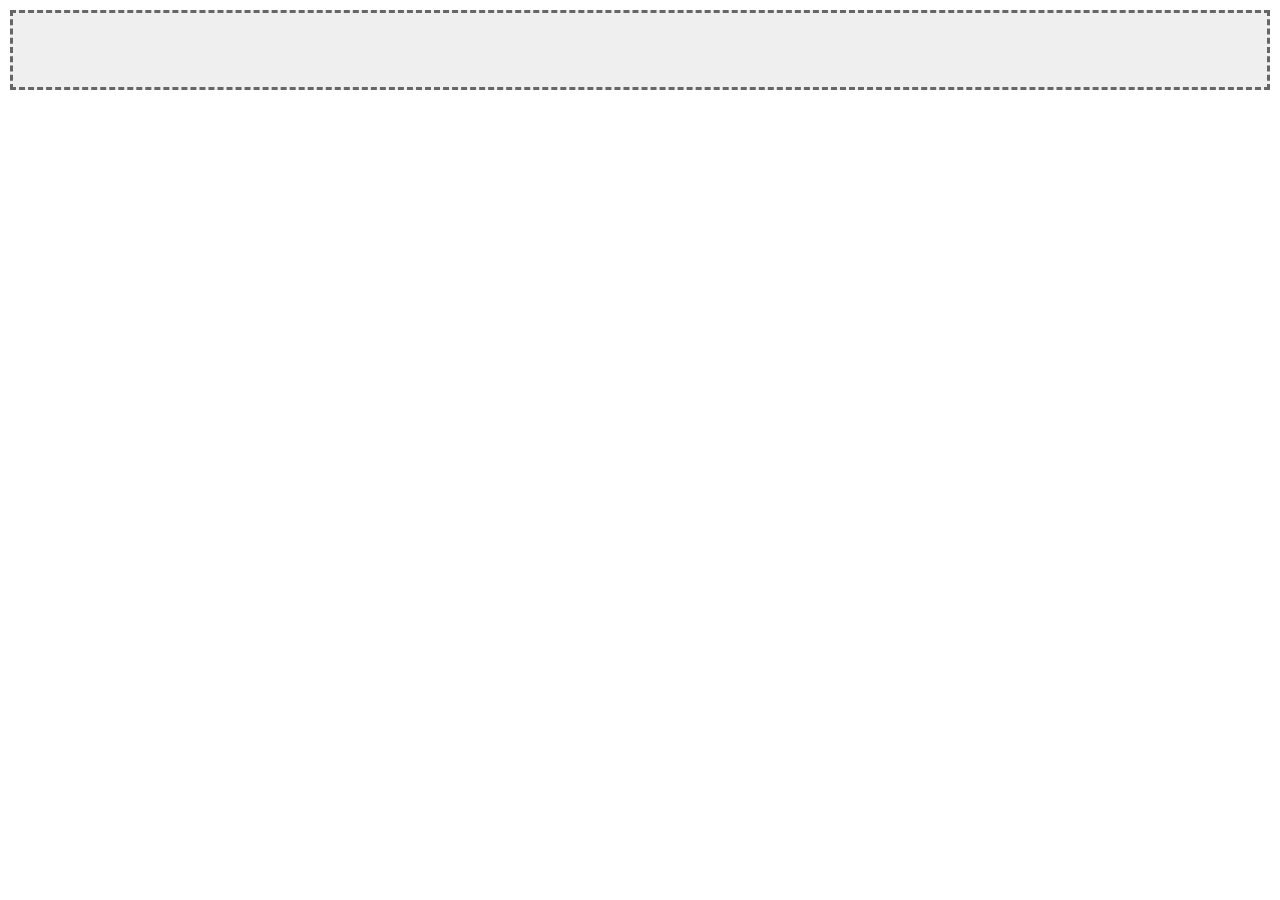
<file: index copy 3.html>
<!DOCTYPE html>
<html lang="en">
    <head>
        <meta charset="UTF-8" />
        <meta name="viewport" content="width=device-width, initial-scale=1.0" />
        <title>Document</title>
        <style>
            * {
                padding: 0;
                margin: 0;
                box-sizing: border-box;
            }

            .app {
                padding: 10px;
            }

            .dropzone {
                height: 80px;
                background: #efefef;
                border: 3px dashed #666;
            }

            .words,
            .dropzone {
                display: flex;
                align-items: flex-start;
                gap: 8px;
                flex-wrap: wrap;
                user-select: none;
            }

            .words span,
            .dropzone span {
                padding: 3px 6px;
                border-radius: 6px;
                background: #ccc;
                cursor: grab;
            }

            .dropzone {
                padding: 8px;
            }

            .words {
                margin-top: 100px;
            }

            .words span:active {
                cursor: grabbing;
            }

            .origin {
                margin-top: 8px;
                font-size: 14px;
                font-style: italic;
            }
        </style>
    </head>
    <body>
        <div class="app">
            <div class="dropzone"></div>
            <div class="origin"></div>
            <div class="words"></div>
        </div>
        <script src="./js/main.js"></script>
    </body>
</html>
</file>
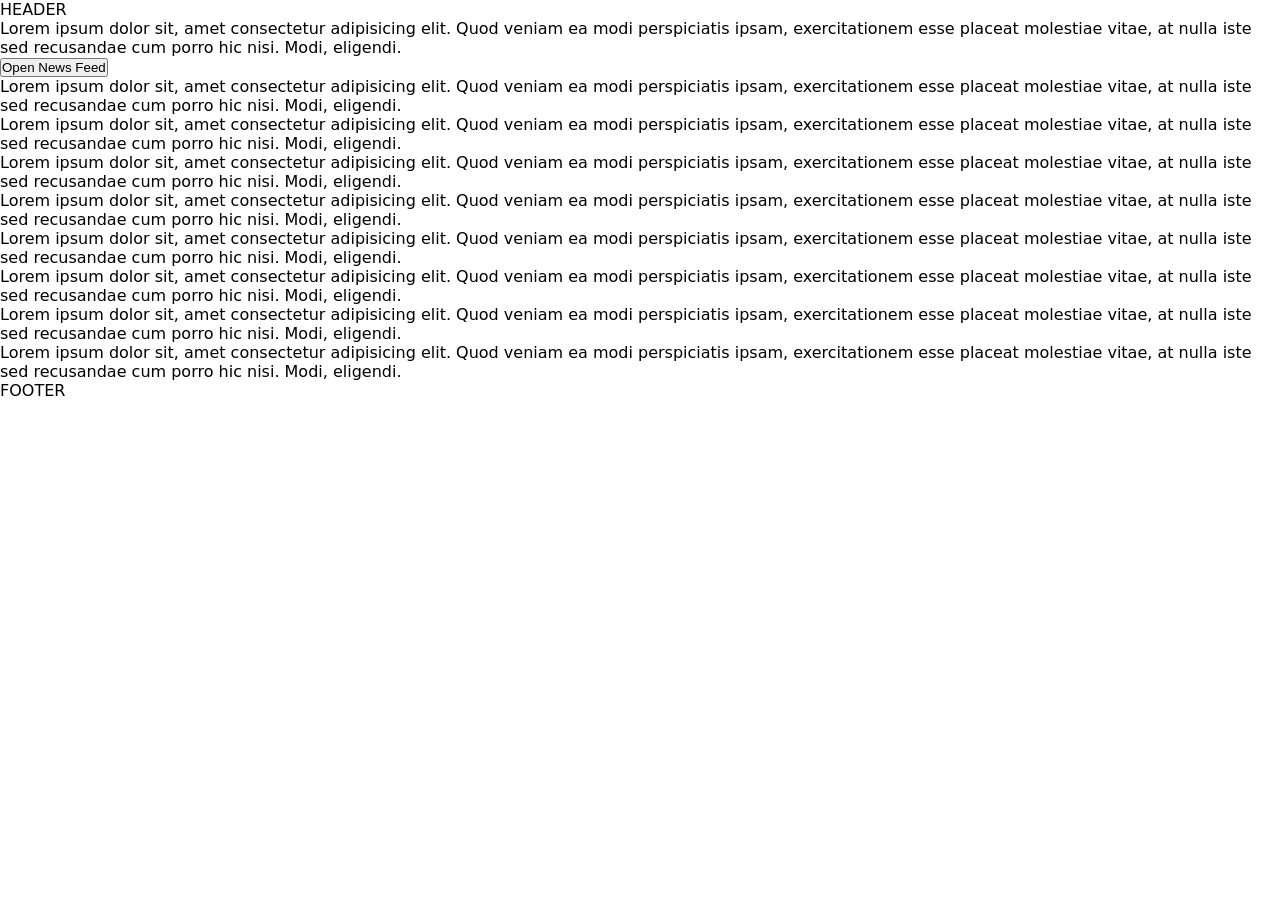
<file: index copy.html>
<!DOCTYPE html>
<html lang="en">
    <head>
        <meta charset="UTF-8" />
        <meta name="viewport" content="width=device-width, initial-scale=1.0" />
        <title>Document</title>
        <style>
            * {
                padding: 0;
                margin: 0;
                box-sizing: border-box;
            }

            body {
                font-family: system-ui, -apple-system, BlinkMacSystemFont,
                    "Segoe UI", Roboto, Oxygen, Ubuntu, Cantarell, "Open Sans",
                    "Helvetica Neue", sans-serif;
            }

            .modal {
                position: fixed;
                inset: 0;
                z-index: 9999;
                display: flex;
                align-items: center;
                justify-content: center;
                background: rgba(0, 0, 0, 0.7);
                opacity: 0;
                visibility: hidden;
                transition: all ease 0.5s;
            }

            .modal.show {
                opacity: 1;
                visibility: visible;
            }

            .modal.show .modal-container {
                scale: 1;
            }

            .modal-container {
                position: relative;
                max-width: calc(100% - 40px);
                width: 400px;
                padding: 10px;
                border-radius: 10px;
                background: #fff;
                scale: 0.8;
                transition: all ease 0.5s;
            }

            .modal-close {
                position: absolute;
                top: 4px;
                right: 4px;
                background: transparent;
                border: 1px solid #ccc;
                width: 24px;
                height: 24px;
                border-radius: 50%;
            }

            .modal-header {
                border-bottom: 1px solid #ccc;
            }

            .modal-content {
                max-height: 70vh;
                padding: 10px 0;
                overflow-y: auto;
            }

            .modal-footer {
                display: flex;
                justify-content: flex-end;
                padding-top: 10px;
                border-top: 1px solid #ccc;
            }

            .modal-btn {
                padding: 3px 10px;
                border-radius: 4px;
                border: none;
                background: #ccc;
            }

            .modal-btn + .modal-btn {
                margin-left: 10px;
            }
        </style>
    </head>
    <body>
        <div class="wrapper">
            <header>HEADER</header>
            <main>
                <p>
                    Lorem ipsum dolor sit, amet consectetur adipisicing elit.
                    Quod veniam ea modi perspiciatis ipsam, exercitationem esse
                    placeat molestiae vitae, at nulla iste sed recusandae cum
                    porro hic nisi. Modi, eligendi.
                </p>
                <p>
                    <button id="open-newsfeed">Open News Feed</button>
                </p>
                <p>
                    Lorem ipsum dolor sit, amet consectetur adipisicing elit.
                    Quod veniam ea modi perspiciatis ipsam, exercitationem esse
                    placeat molestiae vitae, at nulla iste sed recusandae cum
                    porro hic nisi. Modi, eligendi.
                </p>
                <p>
                    Lorem ipsum dolor sit, amet consectetur adipisicing elit.
                    Quod veniam ea modi perspiciatis ipsam, exercitationem esse
                    placeat molestiae vitae, at nulla iste sed recusandae cum
                    porro hic nisi. Modi, eligendi.
                </p>
                <p>
                    Lorem ipsum dolor sit, amet consectetur adipisicing elit.
                    Quod veniam ea modi perspiciatis ipsam, exercitationem esse
                    placeat molestiae vitae, at nulla iste sed recusandae cum
                    porro hic nisi. Modi, eligendi.
                </p>
                <p>
                    Lorem ipsum dolor sit, amet consectetur adipisicing elit.
                    Quod veniam ea modi perspiciatis ipsam, exercitationem esse
                    placeat molestiae vitae, at nulla iste sed recusandae cum
                    porro hic nisi. Modi, eligendi.
                </p>
                <p>
                    Lorem ipsum dolor sit, amet consectetur adipisicing elit.
                    Quod veniam ea modi perspiciatis ipsam, exercitationem esse
                    placeat molestiae vitae, at nulla iste sed recusandae cum
                    porro hic nisi. Modi, eligendi.
                </p>
                <p>
                    Lorem ipsum dolor sit, amet consectetur adipisicing elit.
                    Quod veniam ea modi perspiciatis ipsam, exercitationem esse
                    placeat molestiae vitae, at nulla iste sed recusandae cum
                    porro hic nisi. Modi, eligendi.
                </p>
                <p>
                    Lorem ipsum dolor sit, amet consectetur adipisicing elit.
                    Quod veniam ea modi perspiciatis ipsam, exercitationem esse
                    placeat molestiae vitae, at nulla iste sed recusandae cum
                    porro hic nisi. Modi, eligendi.
                </p>
                <p>
                    Lorem ipsum dolor sit, amet consectetur adipisicing elit.
                    Quod veniam ea modi perspiciatis ipsam, exercitationem esse
                    placeat molestiae vitae, at nulla iste sed recusandae cum
                    porro hic nisi. Modi, eligendi.
                </p>
            </main>
            <footer>FOOTER</footer>
        </div>

        <!-- Fixed -->
        <div id="newsfeed-modal" class="modal js-modal">
            <div class="modal-container">
                <button class="modal-close js-modal-close">&times;</button>
                <div class="modal-header">Header</div>
                <div class="modal-content">
                    <p>
                        Lorem ipsum, dolor sit amet consectetur adipisicing
                        elit. Sapiente rem porro beatae nisi eaque odit nulla?
                        Optio accusantium repellendus, dicta quidem mollitia
                        dolores ad animi corporis culpa repellat, qui maiores!
                    </p>
                    <p>
                        Lorem ipsum, dolor sit amet consectetur adipisicing
                        elit. Sapiente rem porro beatae nisi eaque odit nulla?
                        Optio accusantium repellendus, dicta quidem mollitia
                        dolores ad animi corporis culpa repellat, qui maiores!
                    </p>
                    <p>
                        Lorem ipsum, dolor sit amet consectetur adipisicing
                        elit. Sapiente rem porro beatae nisi eaque odit nulla?
                        Optio accusantium repellendus, dicta quidem mollitia
                        dolores ad animi corporis culpa repellat, qui maiores!
                    </p>
                    <p>
                        Lorem ipsum, dolor sit amet consectetur adipisicing
                        elit. Sapiente rem porro beatae nisi eaque odit nulla?
                        Optio accusantium repellendus, dicta quidem mollitia
                        dolores ad animi corporis culpa repellat, qui maiores!
                    </p>
                    <p>
                        Lorem ipsum, dolor sit amet consectetur adipisicing
                        elit. Sapiente rem porro beatae nisi eaque odit nulla?
                        Optio accusantium repellendus, dicta quidem mollitia
                        dolores ad animi corporis culpa repellat, qui maiores!
                    </p>
                </div>
                <div class="modal-footer">
                    <button class="modal-btn js-modal-close">Cancel</button>
                    <button class="modal-btn">Confirm</button>
                </div>
            </div>
        </div>

        <div id="register-modal" class="modal js-modal">
            <div class="modal-container">
                <button class="modal-close">&times;</button>
                <div class="modal-header">Header</div>
                <div class="modal-content">
                    <p>
                        Lorem ipsum, dolor sit amet consectetur adipisicing
                        elit. Sapiente rem porro beatae nisi eaque odit nulla?
                        Optio accusantium repellendus, dicta quidem mollitia
                        dolores ad animi corporis culpa repellat, qui maiores!
                    </p>
                    <p>
                        Lorem ipsum, dolor sit amet consectetur adipisicing
                        elit. Sapiente rem porro beatae nisi eaque odit nulla?
                        Optio accusantium repellendus, dicta quidem mollitia
                        dolores ad animi corporis culpa repellat, qui maiores!
                    </p>
                    <p>
                        Lorem ipsum, dolor sit amet consectetur adipisicing
                        elit. Sapiente rem porro beatae nisi eaque odit nulla?
                        Optio accusantium repellendus, dicta quidem mollitia
                        dolores ad animi corporis culpa repellat, qui maiores!
                    </p>
                    <p>
                        Lorem ipsum, dolor sit amet consectetur adipisicing
                        elit. Sapiente rem porro beatae nisi eaque odit nulla?
                        Optio accusantium repellendus, dicta quidem mollitia
                        dolores ad animi corporis culpa repellat, qui maiores!
                    </p>
                    <p>
                        Lorem ipsum, dolor sit amet consectetur adipisicing
                        elit. Sapiente rem porro beatae nisi eaque odit nulla?
                        Optio accusantium repellendus, dicta quidem mollitia
                        dolores ad animi corporis culpa repellat, qui maiores!
                    </p>
                </div>
                <div class="modal-footer">
                    <button class="modal-btn">Cancel</button>
                    <button class="modal-btn">Confirm</button>
                </div>
            </div>
        </div>

        <script src="./js/main.js"></script>
    </body>
</html>
</file>
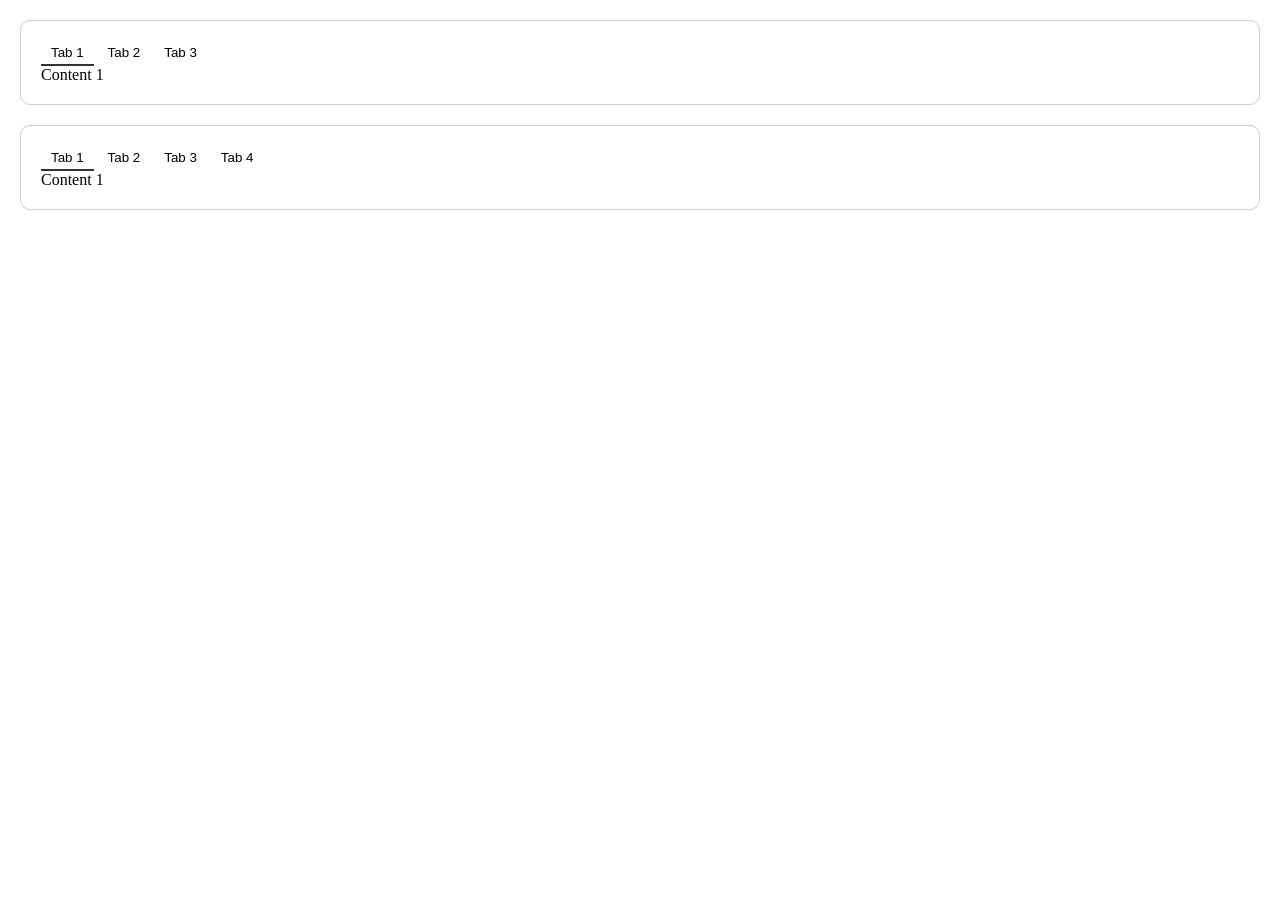
<file: tabs.html>
<!DOCTYPE html>
<html lang="en">
    <head>
        <meta charset="UTF-8" />
        <meta name="viewport" content="width=device-width, initial-scale=1.0" />
        <title>Tabs</title>
        <style>
            * {
                padding: 0;
                margin: 0;
                box-sizing: border-box;
            }

            button {
                border: none;
                background: transparent;
            }

            .tabs {
                margin: 20px;
                padding: 20px;
                border: 1px solid #ccc;
                border-radius: 10px;
            }

            .tab-item {
                padding: 4px 10px;
                border-bottom: 2px solid transparent;
            }

            .tab-item.active {
                border-color: #333;
            }

            .tabs .content {
                display: none;
            }

            .tabs .content.active {
                display: block;
            }
        </style>
    </head>
    <body>
        <!-- Tabs 1 -->
        <div id="tab1" class="tabs">
            <div class="tabs-list">
                <button class="tab-item">Tab 1</button>
                <button class="tab-item">Tab 2</button>
                <button class="tab-item">Tab 3</button>
            </div>
            <div class="tabs-content">
                <div class="content">Content 1</div>
                <div class="content">Content 2</div>
                <div class="content">Content 3</div>
            </div>
        </div>

        <!-- Tabs 2 -->
        <div id="tab2" class="tabs">
            <div class="tabs-list">
                <button class="tab-item">Tab 1</button>
                <button class="tab-item">Tab 2</button>
                <button class="tab-item">Tab 3</button>
                <button class="tab-item">Tab 4</button>
            </div>
            <div class="tabs-content">
                <div class="content">Content 1</div>
                <div class="content">Content 2</div>
                <div class="content">Content 3</div>
                <div class="content">Content 4</div>
            </div>
        </div>
        <script src="./js/tabs.js"></script>
    </body>
</html>
</file>
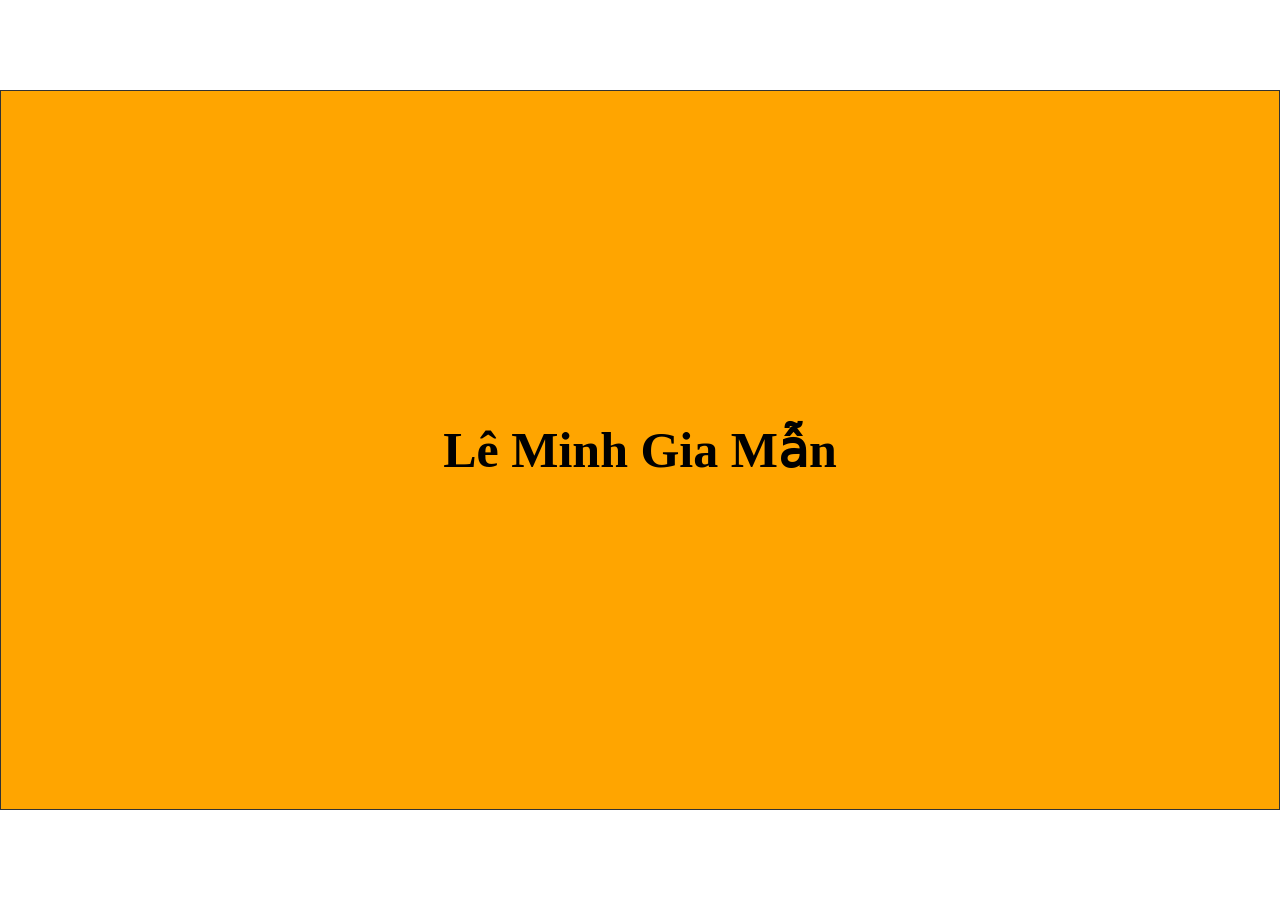
<file: tinder.html>
<!DOCTYPE html>
<html lang="en">
    <head>
        <meta charset="UTF-8" />
        <meta name="viewport" content="width=device-width, initial-scale=1.0" />
        <title>Document</title>
        <style>
            * {
                padding: 0;
                margin: 0;
                box-sizing: border-box;
            }

            body {
                display: flex;
                align-items: center;
                justify-content: center;
                margin: 0;
                height: 100vh;
            }

            .list {
                position: relative;
                width: 100%;
                height: 80%;
                border: 1px solid #333;
                user-select: none;
                overflow: hidden;
            }

            .list .item {
                position: absolute;
                top: 0;
                left: 0;
                display: flex;
                align-items: center;
                justify-content: center;
                width: 100%;
                height: 100%;
                padding: 20px;
                background: blue;
                font-size: 50px;
                font-weight: 700;
                text-align: center;
            }

            .list .item:nth-child(2) {
                background: green;
            }

            .list .item:nth-child(3) {
                background: brown;
            }

            .list .item:nth-child(4) {
                background: orange;
            }
        </style>
    </head>
    <body>
        <div class="list"></div>
        <script src="./js/tinder.js"></script>
    </body>
</html>
</file>
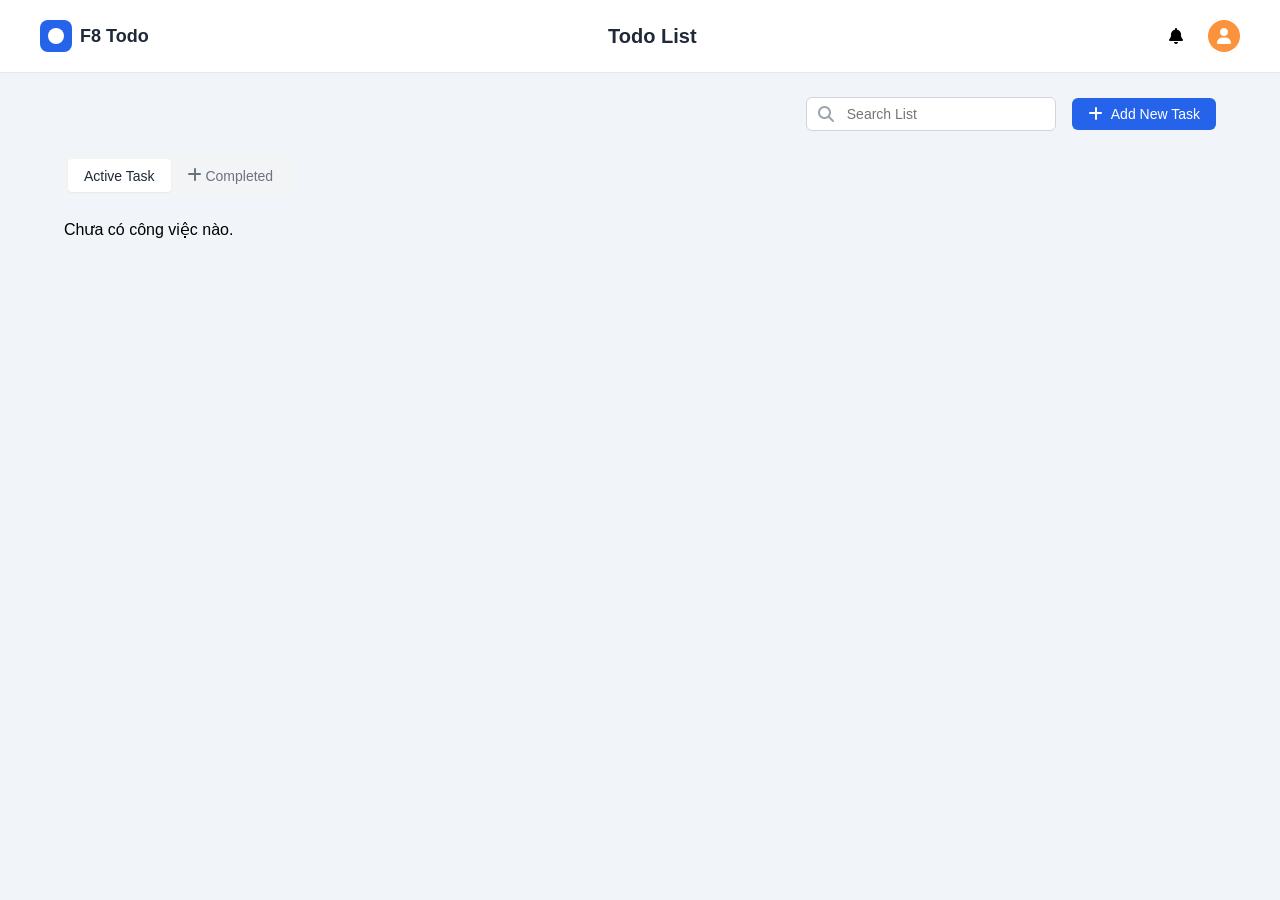
<file: todo.html>
<!DOCTYPE html>
<html lang="en">
    <head>
        <meta charset="UTF-8" />
        <meta name="viewport" content="width=device-width, initial-scale=1.0" />
        <title>Document</title>
        <link rel="stylesheet" href="./styles.css" />
        <!-- Font Awesome CDN -->
        <link
            rel="stylesheet"
            href="https://cdnjs.cloudflare.com/ajax/libs/font-awesome/6.4.0/css/all.min.css"
        />
    </head>

    <!--
        XSS - Cross-site Scripting
    -->

    <body>
        <!-- Header -->
        <header class="header">
            <div class="header-content">
                <div class="logo">
                    <div class="logo-icon"></div>
                    <span class="logo-text">F8 Todo</span>
                </div>

                <h1 class="header-title">Todo List</h1>

                <div class="header-actions">
                    <button class="notification-btn">
                        <i class="fa-solid fa-bell fa-icon"></i>
                    </button>
                    <div class="profile-avatar">
                        <i class="fa-solid fa-user fa-icon"></i>
                    </div>
                </div>
            </div>
        </header>

        <!-- Main Content -->
        <main class="main-content">
            <!-- Controls Section -->
            <div class="controls">
                <div class="search-container">
                    <i
                        class="fa-solid fa-magnifying-glass fa-icon search-icon"
                    ></i>
                    <input
                        type="text"
                        class="search-input"
                        placeholder="Search List"
                    />
                </div>

                <button class="add-btn">
                    <i class="fa-solid fa-plus fa-icon"></i>
                    Add New Task
                </button>
            </div>

            <!-- Tabs -->
            <div class="tabs">
                <div class="tab-list">
                    <button class="tab-button active">Active Task</button>
                    <button class="tab-button completed-btn">
                        <i class="fa-solid fa-plus fa-icon"></i>
                        <span>Completed</span>
                    </button>
                </div>
            </div>

            <!-- Task Grid -->
            <div class="task-grid" id="todoList"></div>
        </main>

        <!-- Add New Task Modal -->
        <div class="modal-overlay" id="addTaskModal">
            <div class="modal">
                <div class="modal-header">
                    <h2 class="modal-title">Add New Task</h2>
                    <button class="modal-close">
                        <i class="fa-solid fa-xmark fa-icon"></i>
                    </button>
                </div>
                <div class="modal-body">
                    <form class="todo-app-form">
                        <div class="form-group">
                            <label class="form-label" for="taskTitle"
                                >Task Title *</label
                            >
                            <input
                                type="text"
                                id="taskTitle"
                                class="form-input"
                                name="title"
                                placeholder="Enter task title"
                                required
                            />
                        </div>

                        <div class="form-group">
                            <label class="form-label" for="taskDescription"
                                >Description</label
                            >
                            <textarea
                                id="taskDescription"
                                class="form-textarea"
                                name="description"
                                placeholder="Enter task description"
                            ></textarea>
                        </div>

                        <div class="form-group">
                            <label class="form-label" for="taskCategory"
                                >Category</label
                            >
                            <select
                                id="taskCategory"
                                class="form-select"
                                name="category"
                            >
                                <option value="">Select category</option>
                                <option value="meeting">Meeting</option>
                                <option value="design">Design</option>
                                <option value="development">Development</option>
                                <option value="planning">Planning</option>
                                <option value="client">Client Work</option>
                                <option value="other">Other</option>
                            </select>
                        </div>

                        <div class="form-group">
                            <label class="form-label" for="taskPriority"
                                >Priority</label
                            >
                            <select
                                id="taskPriority"
                                class="form-select"
                                name="priority"
                            >
                                <option value="low">Low</option>
                                <option value="medium" selected>Medium</option>
                                <option value="high">High</option>
                                <option value="urgent">Urgent</option>
                            </select>
                        </div>

                        <div class="form-group">
                            <label class="form-label">Time Schedule</label>
                            <div class="time-inputs">
                                <div>
                                    <label class="form-label" for="startTime"
                                        >Start Time</label
                                    >
                                    <input
                                        type="time"
                                        id="startTime"
                                        class="form-input"
                                        name="startTime"
                                    />
                                </div>
                                <div>
                                    <label class="form-label" for="endTime"
                                        >End Time</label
                                    >
                                    <input
                                        type="time"
                                        id="endTime"
                                        class="form-input"
                                        name="endTime"
                                    />
                                </div>
                            </div>
                        </div>

                        <div class="form-group">
                            <label class="form-label" for="taskDate"
                                >Due Date</label
                            >
                            <input
                                type="date"
                                id="taskDate"
                                class="form-input"
                                name="dueDate"
                            />
                        </div>

                        <div class="form-group">
                            <label class="form-label" for="taskColor"
                                >Card Color</label
                            >
                            <select
                                id="taskColor"
                                class="form-select"
                                name="color"
                            >
                                <option value="blue">Blue</option>
                                <option value="purple">Purple</option>
                                <option value="yellow">Yellow</option>
                                <option value="pink">Pink</option>
                                <option value="green">Green</option>
                            </select>
                        </div>
                        <div class="modal-footer">
                            <button
                                type="button"
                                class="btn btn-cancel btn-secondary"
                            >
                                Cancel
                            </button>
                            <button
                                type="submit"
                                class="btn btn-primary btn-submit"
                            >
                                Create Task
                            </button>
                        </div>
                    </form>
                </div>
            </div>
        </div>
        <script src="./js/todo.js"></script>
    </body>
</html>
</file>
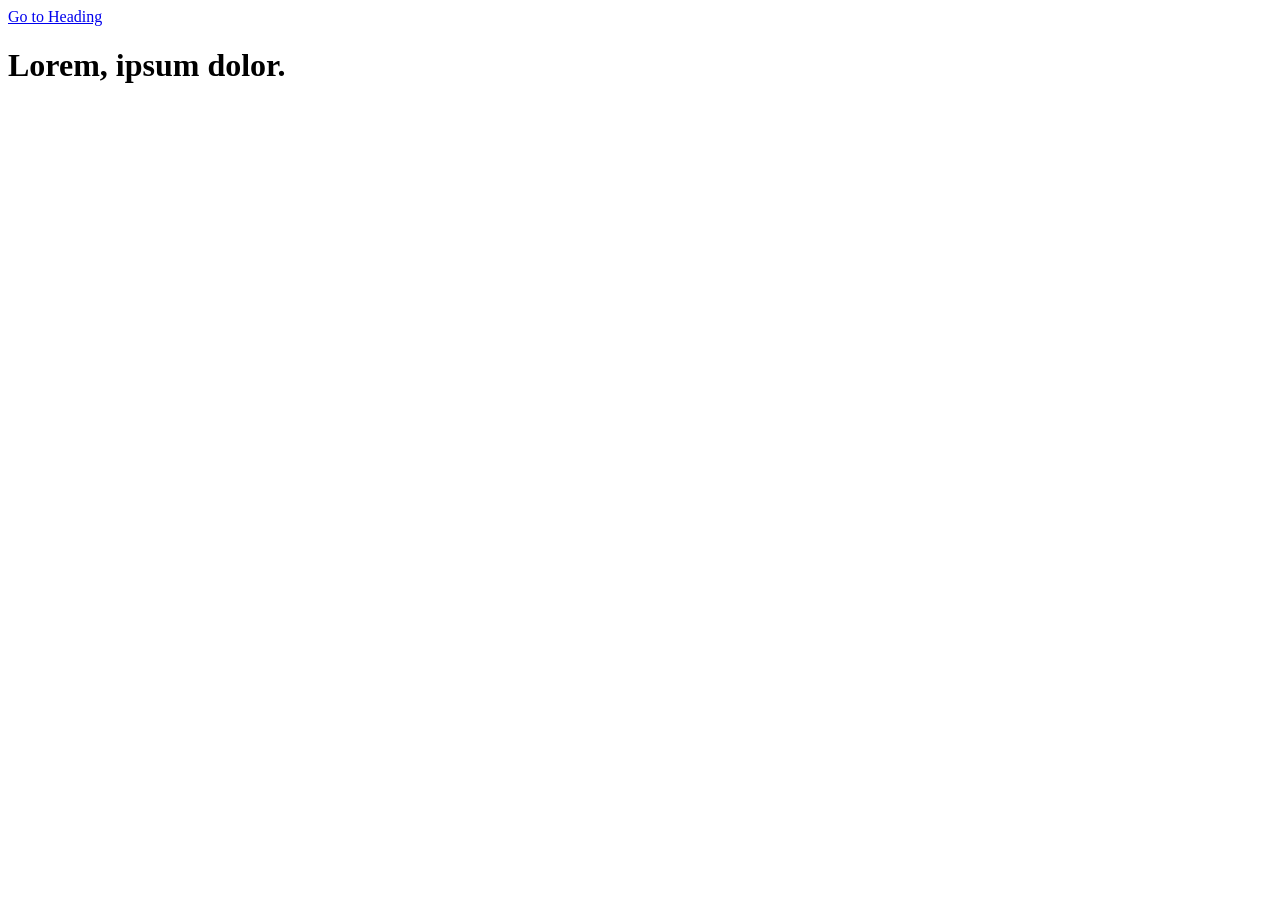
<file: window.html>
<!DOCTYPE html>
<html lang="en">
    <head>
        <meta charset="UTF-8" />
        <meta name="viewport" content="width=device-width, initial-scale=1.0" />
        <title>Window</title>
    </head>

    <body>
        <a href="#heading">Go to Heading</a>
        <h1 id="heading">Lorem, ipsum dolor.</h1>
        <script></script>
    </body>
</html>
</file>
<file: styles.css>
* {
    margin: 0;
    padding: 0;
    box-sizing: border-box;
}

body {
    font-family: -apple-system, BlinkMacSystemFont, "Segoe UI", Roboto,
        sans-serif;
    background-color: #f1f5f9;
    min-height: 100vh;
}

/* Header Styles */
.header {
    background: white;
    border-bottom: 1px solid #e2e8f0;
    padding: 1rem 1.5rem;
}

.header-content {
    display: flex;
    align-items: center;
    justify-content: space-between;
    max-width: 1200px;
    margin: 0 auto;
}

.logo {
    display: flex;
    align-items: center;
    gap: 0.5rem;
}

.logo-icon {
    width: 32px;
    height: 32px;
    background: #2563eb;
    border-radius: 8px;
    display: flex;
    align-items: center;
    justify-content: center;
}

.logo-icon::after {
    content: "";
    width: 16px;
    height: 16px;
    background: white;
    border-radius: 50%;
}

.logo-text {
    font-size: 1.125rem;
    font-weight: 600;
    color: #1f2937;
}

.header-title {
    font-size: 1.25rem;
    font-weight: 600;
    color: #1f2937;
}

.header-actions {
    display: flex;
    align-items: center;
    gap: 0.75rem;
}

.notification-btn {
    width: 40px;
    height: 40px;
    border: none;
    background: none;
    border-radius: 8px;
    display: flex;
    align-items: center;
    justify-content: center;
    cursor: pointer;
    transition: background-color 0.2s;
}

.notification-btn:hover {
    background: #f3f4f6;
}

.profile-avatar {
    width: 32px;
    height: 32px;
    background: #fb923c;
    border-radius: 50%;
    display: flex;
    align-items: center;
    justify-content: center;
    color: white;
    font-size: 14px;
}

/* Main Content */
.main-content {
    padding: 1.5rem;
    max-width: 1200px;
    margin: 0 auto;
}

/* Controls Section */
.controls {
    display: flex;
    align-items: center;
    justify-content: flex-end;
    margin-bottom: 1.5rem;
    flex-wrap: wrap;
    gap: 1rem;
}

.search-section {
    display: flex;
    align-items: center;
    gap: 1rem;
}

.search-container {
    position: relative;
}

.search-input {
    padding: 0.5rem 0.75rem 0.5rem 2.5rem;
    border: 1px solid #d1d5db;
    border-radius: 6px;
    width: 250px;
    font-size: 14px;
}

.search-icon {
    position: absolute;
    left: 0.75rem;
    top: 50%;
    transform: translateY(-50%);
    color: #9ca3af;
}

.add-btn {
    background: #2563eb;
    color: white;
    border: none;
    padding: 0.5rem 1rem;
    border-radius: 6px;
    font-size: 14px;
    font-weight: 500;
    cursor: pointer;
    display: flex;
    align-items: center;
    gap: 0.5rem;
    transition: background-color 0.2s;
}

.add-btn:hover {
    background: #1d4ed8;
}

/* Tabs */
.tabs {
    margin-bottom: 1.5rem;
}

.tab-list {
    display: flex;
    background: #f3f4f6;
    border-radius: 6px;
    padding: 4px;
    width: fit-content;
}

.tab-button {
    padding: 0.5rem 1rem;
    border: none;
    background: none;
    border-radius: 4px;
    font-size: 14px;
    font-weight: 500;
    cursor: pointer;
    transition: all 0.2s;
}

.tab-button.active {
    background: white;
    color: #1f2937;
    box-shadow: 0 1px 2px rgba(0, 0, 0, 0.05);
}

.tab-button:not(.active) {
    color: #6b7280;
}

/* Task Grid */
.task-grid {
    display: grid;
    grid-template-columns: repeat(auto-fill, minmax(280px, 1fr));
    gap: 1rem;
}

/* Task Cards */
.task-card {
    border-radius: 12px;
    border: 2px solid;
    padding: 1rem;
    background: white;
    transition: box-shadow 0.2s;
    position: relative;
}

.task-card:hover {
    box-shadow: 0 4px 6px -1px rgba(0, 0, 0, 0.1);
}

.task-card.blue {
    background: #dbeafe;
    border-color: #bfdbfe;
}

.task-card.purple {
    background: #e9d5ff;
    border-color: #d8b4fe;
}

.task-card.yellow {
    background: #fef3c7;
    border-color: #fde68a;
}

.task-card.pink {
    background: #fce7f3;
    border-color: #f9a8d4;
}

.task-card.green {
    background: #d1fae5;
    border-color: #a7f3d0;
}

.task-header {
    display: flex;
    align-items: flex-start;
    justify-content: space-between;
    margin-bottom: 0.75rem;
}

.task-title {
    font-size: 1rem;
    font-weight: 600;
    color: #1f2937;
    line-height: 1.4;
}

.task-menu {
    width: 24px;
    height: 24px;
    border: none;
    background: none;
    border-radius: 4px;
    display: flex;
    align-items: center;
    justify-content: center;
    cursor: pointer;
    transition: background-color 0.2s;
    flex-shrink: 0;
}

.task-menu:hover {
    background: rgba(0, 0, 0, 0.05);
}

.task-description {
    font-size: 0.875rem;
    color: #6b7280;
    line-height: 1.5;
    margin-bottom: 1rem;
}

.task-time {
    font-size: 0.875rem;
    font-weight: 500;
    color: #374151;
}

/* Icons */
.icon {
    width: 16px;
    height: 16px;
    stroke: currentColor;
    stroke-width: 2;
    fill: none;
}

.icon-bell {
    stroke-linecap: round;
    stroke-linejoin: round;
}

.icon-chevron-down {
    stroke-linecap: round;
    stroke-linejoin: round;
}

.icon-search {
    stroke-linecap: round;
    stroke-linejoin: round;
}

.icon-plus {
    stroke-linecap: round;
    stroke-linejoin: round;
}

.icon-more {
    stroke-linecap: round;
    stroke-linejoin: round;
}

/* Responsive */
@media (max-width: 768px) {
    .controls {
        flex-direction: column;
        align-items: stretch;
    }

    .search-section {
        justify-content: space-between;
    }

    .search-input {
        width: 200px;
    }

    .task-grid {
        grid-template-columns: 1fr;
    }
}

@media (max-width: 480px) {
    .header-content {
        flex-wrap: wrap;
        gap: 1rem;
    }

    .header-title {
        order: 3;
        width: 100%;
        text-align: center;
    }

    .search-input {
        width: 150px;
    }
}
* {
    margin: 0;
    padding: 0;
    box-sizing: border-box;
}

body {
    font-family: -apple-system, BlinkMacSystemFont, "Segoe UI", Roboto,
        sans-serif;
    background-color: #f1f5f9;
    min-height: 100vh;
}

/* Header Styles */
.header {
    background: white;
    border-bottom: 1px solid #e2e8f0;
    padding: 1rem 1.5rem;
}

.header-content {
    display: flex;
    align-items: center;
    justify-content: space-between;
    max-width: 1200px;
    margin: 0 auto;
}

.logo {
    display: flex;
    align-items: center;
    gap: 0.5rem;
}

.logo-icon {
    width: 32px;
    height: 32px;
    background: #2563eb;
    border-radius: 8px;
    display: flex;
    align-items: center;
    justify-content: center;
}

.logo-icon::after {
    content: "";
    width: 16px;
    height: 16px;
    background: white;
    border-radius: 50%;
}

.logo-text {
    font-size: 1.125rem;
    font-weight: 600;
    color: #1f2937;
}

.header-title {
    font-size: 1.25rem;
    font-weight: 600;
    color: #1f2937;
}

.header-actions {
    display: flex;
    align-items: center;
    gap: 0.75rem;
}

.notification-btn {
    width: 40px;
    height: 40px;
    border: none;
    background: none;
    border-radius: 8px;
    display: flex;
    align-items: center;
    justify-content: center;
    cursor: pointer;
    transition: background-color 0.2s;
}

.notification-btn:hover {
    background: #f3f4f6;
}

.profile-avatar {
    width: 32px;
    height: 32px;
    background: #fb923c;
    border-radius: 50%;
    display: flex;
    align-items: center;
    justify-content: center;
    color: white;
    font-size: 14px;
}

/* Main Content */
.main-content {
    padding: 1.5rem;
    max-width: 1200px;
    margin: 0 auto;
}

/* Controls Section */
.controls {
    display: flex;
    align-items: center;
    justify-content: space-between;
    margin-bottom: 1.5rem;
    flex-wrap: wrap;
    gap: 1rem;
}

.search-section {
    display: flex;
    align-items: center;
    gap: 1rem;
}

.search-container {
    position: relative;
}

.search-input {
    padding: 0.5rem 0.75rem 0.5rem 2.5rem;
    border: 1px solid #d1d5db;
    border-radius: 6px;
    width: 250px;
    font-size: 14px;
}

.search-icon {
    position: absolute;
    left: 0.75rem;
    top: 50%;
    transform: translateY(-50%);
    color: #9ca3af;
}

.add-btn {
    background: #2563eb;
    color: white;
    border: none;
    padding: 0.5rem 1rem;
    border-radius: 6px;
    font-size: 14px;
    font-weight: 500;
    cursor: pointer;
    display: flex;
    align-items: center;
    gap: 0.5rem;
    transition: background-color 0.2s;
}

.add-btn:hover {
    background: #1d4ed8;
}

/* Tabs */
.tabs {
    margin-bottom: 1.5rem;
}

.tab-list {
    display: flex;
    background: #f3f4f6;
    border-radius: 6px;
    padding: 4px;
    width: fit-content;
}

.tab-button {
    padding: 0.5rem 1rem;
    border: none;
    background: none;
    border-radius: 4px;
    font-size: 14px;
    font-weight: 500;
    cursor: pointer;
    transition: all 0.2s;
}

.tab-button.active {
    background: white;
    color: #1f2937;
    box-shadow: 0 1px 2px rgba(0, 0, 0, 0.05);
}

.tab-button:not(.active) {
    color: #6b7280;
}

/* Task Grid */
.task-grid {
    display: grid;
    grid-template-columns: repeat(auto-fill, minmax(280px, 1fr));
    gap: 1rem;
}

/* Task Cards */
.task-card {
    border-radius: 12px;
    border: 2px solid;
    padding: 1rem;
    background: white;
    transition: box-shadow 0.2s;
    position: relative;
}

.task-card:hover {
    box-shadow: 0 4px 6px -1px rgba(0, 0, 0, 0.1);
}

.task-card.blue {
    background: #dbeafe;
    border-color: #bfdbfe;
}

.task-card.purple {
    background: #e9d5ff;
    border-color: #d8b4fe;
}

.task-card.yellow {
    background: #fef3c7;
    border-color: #fde68a;
}

.task-card.pink {
    background: #fce7f3;
    border-color: #f9a8d4;
}

.task-card.green {
    background: #d1fae5;
    border-color: #a7f3d0;
}

.task-header {
    display: flex;
    align-items: flex-start;
    justify-content: space-between;
    margin-bottom: 0.75rem;
}

.task-title {
    font-size: 1rem;
    font-weight: 600;
    color: #1f2937;
    line-height: 1.4;
}

.task-menu {
    width: 24px;
    height: 24px;
    border: none;
    background: none;
    border-radius: 4px;
    display: flex;
    align-items: center;
    justify-content: center;
    cursor: pointer;
    transition: background-color 0.2s;
    flex-shrink: 0;
}

.task-menu:hover {
    background: rgba(0, 0, 0, 0.05);
}

.task-description {
    font-size: 0.875rem;
    color: #6b7280;
    line-height: 1.5;
    margin-bottom: 1rem;
}

.task-time {
    font-size: 0.875rem;
    font-weight: 500;
    color: #374151;
}

/* Completed Task Styles */
.task-card.completed {
    opacity: 0.7;
    position: relative;
}

.task-card.completed .task-title {
    text-decoration: line-through;
    color: #6b7280;
}

.task-card.completed .task-description {
    color: #9ca3af;
}

.task-card.completed .task-time {
    color: #9ca3af;
}

.task-card.completed::after {
    content: "Completed";
    position: absolute;
    top: 0.75rem;
    right: 2.5rem;
    background: #dcfce7;
    color: #166534;
    font-size: 0.75rem;
    font-weight: 500;
    padding: 0.25rem 0.5rem;
    border-radius: 4px;
    border: 1px solid #bbf7d0;
}

/* Icons */
.icon {
    width: 16px;
    height: 16px;
    stroke: currentColor;
    stroke-width: 2;
    fill: none;
}

.icon-bell {
    stroke-linecap: round;
    stroke-linejoin: round;
}

.icon-chevron-down {
    stroke-linecap: round;
    stroke-linejoin: round;
}

.icon-search {
    stroke-linecap: round;
    stroke-linejoin: round;
}

.icon-plus {
    stroke-linecap: round;
    stroke-linejoin: round;
}

.icon-more {
    stroke-linecap: round;
    stroke-linejoin: round;
}

/* Responsive */
@media (max-width: 768px) {
    .controls {
        flex-direction: column;
        align-items: stretch;
    }

    .search-section {
        justify-content: space-between;
    }

    .search-input {
        width: 200px;
    }

    .task-grid {
        grid-template-columns: 1fr;
    }
}

@media (max-width: 480px) {
    .header-content {
        flex-wrap: wrap;
        gap: 1rem;
    }

    .header-title {
        order: 3;
        width: 100%;
        text-align: center;
    }

    .search-input {
        width: 150px;
    }
}
* {
    margin: 0;
    padding: 0;
    box-sizing: border-box;
}

body {
    font-family: -apple-system, BlinkMacSystemFont, "Segoe UI", Roboto,
        sans-serif;
    background-color: #f1f5f9;
    min-height: 100vh;
}

/* Header Styles */
.header {
    background: white;
    border-bottom: 1px solid #e2e8f0;
    padding: 1rem 1.5rem;
}

.header-content {
    display: flex;
    align-items: center;
    justify-content: space-between;
    max-width: 1200px;
    margin: 0 auto;
}

.logo {
    display: flex;
    align-items: center;
    gap: 0.5rem;
}

.logo-icon {
    width: 32px;
    height: 32px;
    background: #2563eb;
    border-radius: 8px;
    display: flex;
    align-items: center;
    justify-content: center;
}

.logo-icon::after {
    content: "";
    width: 16px;
    height: 16px;
    background: white;
    border-radius: 50%;
}

.logo-text {
    font-size: 1.125rem;
    font-weight: 600;
    color: #1f2937;
}

.header-title {
    font-size: 1.25rem;
    font-weight: 600;
    color: #1f2937;
}

.header-actions {
    display: flex;
    align-items: center;
    gap: 0.75rem;
}

.notification-btn {
    width: 40px;
    height: 40px;
    border: none;
    background: none;
    border-radius: 8px;
    display: flex;
    align-items: center;
    justify-content: center;
    cursor: pointer;
    transition: background-color 0.2s;
}

.notification-btn:hover {
    background: #f3f4f6;
}

.profile-avatar {
    width: 32px;
    height: 32px;
    background: #fb923c;
    border-radius: 50%;
    display: flex;
    align-items: center;
    justify-content: center;
    color: white;
    font-size: 14px;
}

/* Main Content */
.main-content {
    padding: 1.5rem;
    max-width: 1200px;
    margin: 0 auto;
}

/* Controls Section */
.controls {
    display: flex;
    align-items: center;
    justify-content: space-between;
    margin-bottom: 1.5rem;
    flex-wrap: wrap;
    gap: 1rem;
}

.search-section {
    display: flex;
    align-items: center;
    gap: 1rem;
}

.search-container {
    position: relative;
}

.search-input {
    padding: 0.5rem 0.75rem 0.5rem 2.5rem;
    border: 1px solid #d1d5db;
    border-radius: 6px;
    width: 250px;
    font-size: 14px;
}

.search-icon {
    position: absolute;
    left: 0.75rem;
    top: 50%;
    transform: translateY(-50%);
    color: #9ca3af;
}

.add-btn {
    background: #2563eb;
    color: white;
    border: none;
    padding: 0.5rem 1rem;
    border-radius: 6px;
    font-size: 14px;
    font-weight: 500;
    cursor: pointer;
    display: flex;
    align-items: center;
    gap: 0.5rem;
    transition: background-color 0.2s;
}

.add-btn:hover {
    background: #1d4ed8;
}

/* Tabs */
.tabs {
    margin-bottom: 1.5rem;
}

.tab-list {
    display: flex;
    background: #f3f4f6;
    border-radius: 6px;
    padding: 4px;
    width: fit-content;
}

.tab-button {
    padding: 0.5rem 1rem;
    border: none;
    background: none;
    border-radius: 4px;
    font-size: 14px;
    font-weight: 500;
    cursor: pointer;
    transition: all 0.2s;
}

.tab-button.active {
    background: white;
    color: #1f2937;
    box-shadow: 0 1px 2px rgba(0, 0, 0, 0.05);
}

.tab-button:not(.active) {
    color: #6b7280;
}

/* Task Grid */
.task-grid {
    display: grid;
    grid-template-columns: repeat(auto-fill, minmax(280px, 1fr));
    gap: 1rem;
}

/* Task Cards */
.task-card {
    border-radius: 12px;
    border: 2px solid;
    padding: 1rem;
    background: white;
    transition: box-shadow 0.2s;
    position: relative;
}

.task-card:hover {
    box-shadow: 0 4px 6px -1px rgba(0, 0, 0, 0.1);
}

.task-card.blue {
    background: #dbeafe;
    border-color: #bfdbfe;
}

.task-card.purple {
    background: #e9d5ff;
    border-color: #d8b4fe;
}

.task-card.yellow {
    background: #fef3c7;
    border-color: #fde68a;
}

.task-card.pink {
    background: #fce7f3;
    border-color: #f9a8d4;
}

.task-card.green {
    background: #d1fae5;
    border-color: #a7f3d0;
}

.task-header {
    display: flex;
    align-items: flex-start;
    justify-content: space-between;
    margin-bottom: 0.75rem;
}

.task-title {
    font-size: 1rem;
    font-weight: 600;
    color: #1f2937;
    line-height: 1.4;
}

.task-menu {
    width: 24px;
    height: 24px;
    border: none;
    background: none;
    border-radius: 4px;
    display: flex;
    align-items: center;
    justify-content: center;
    cursor: pointer;
    transition: background-color 0.2s;
    flex-shrink: 0;
    position: relative;
}

.task-menu:hover {
    background: rgba(0, 0, 0, 0.05);
}

.task-description {
    font-size: 0.875rem;
    color: #6b7280;
    line-height: 1.5;
    margin-bottom: 1rem;
}

.task-time {
    font-size: 0.875rem;
    font-weight: 500;
    color: #374151;
}

/* Completed Task Styles */
.task-card.completed {
    opacity: 0.7;
    position: relative;
}

.task-card.completed .task-title {
    text-decoration: line-through;
    color: #6b7280;
}

.task-card.completed .task-description {
    color: #9ca3af;
}

.task-card.completed .task-time {
    color: #9ca3af;
}

.task-card.completed::after {
    content: "Completed";
    position: absolute;
    top: 0.75rem;
    right: 2.5rem;
    background: #dcfce7;
    color: #166534;
    font-size: 0.75rem;
    font-weight: 500;
    padding: 0.25rem 0.5rem;
    border-radius: 4px;
    border: 1px solid #bbf7d0;
}

/* Dropdown Menu Styles */
.dropdown-menu {
    position: absolute;
    top: 100%;
    right: 0;
    width: 180px;
    background: white;
    border-radius: 6px;
    box-shadow: 0 10px 15px -3px rgba(0, 0, 0, 0.1),
        0 4px 6px -2px rgba(0, 0, 0, 0.05);
    z-index: 10;
    overflow: hidden;
    display: none;
}

.task-menu:focus .dropdown-menu,
.dropdown-menu.show {
    display: block;
}

.dropdown-item {
    padding: 0.5rem 1rem;
    font-size: 0.875rem;
    color: #374151;
    display: flex;
    align-items: center;
    gap: 0.5rem;
    cursor: pointer;
    transition: background-color 0.2s;
}

.dropdown-item:hover {
    background: #f3f4f6;
}

.dropdown-item.delete {
    color: #dc2626;
}

.dropdown-item.complete {
    color: #16a34a;
}

/* Font Awesome Icons */
.fa-icon {
    font-size: 16px;
}

/* Responsive */
@media (max-width: 768px) {
    .controls {
        flex-direction: column;
        align-items: stretch;
    }

    .search-section {
        justify-content: space-between;
    }

    .search-input {
        width: 200px;
    }

    .task-grid {
        grid-template-columns: 1fr;
    }
}

@media (max-width: 480px) {
    .header-content {
        flex-wrap: wrap;
        gap: 1rem;
    }

    .header-title {
        order: 3;
        width: 100%;
        text-align: center;
    }

    .search-input {
        width: 150px;
    }
}
* {
    margin: 0;
    padding: 0;
    box-sizing: border-box;
}

body {
    font-family: -apple-system, BlinkMacSystemFont, "Segoe UI", Roboto,
        sans-serif;
    background-color: #f1f5f9;
    min-height: 100vh;
}

/* Header Styles */
.header {
    background: white;
    border-bottom: 1px solid #e2e8f0;
    padding: 1rem 1.5rem;
}

.header-content {
    display: flex;
    align-items: center;
    justify-content: space-between;
    max-width: 1200px;
    margin: 0 auto;
}

.logo {
    display: flex;
    align-items: center;
    gap: 0.5rem;
}

.logo-icon {
    width: 32px;
    height: 32px;
    background: #2563eb;
    border-radius: 8px;
    display: flex;
    align-items: center;
    justify-content: center;
}

.logo-icon::after {
    content: "";
    width: 16px;
    height: 16px;
    background: white;
    border-radius: 50%;
}

.logo-text {
    font-size: 1.125rem;
    font-weight: 600;
    color: #1f2937;
}

.header-title {
    font-size: 1.25rem;
    font-weight: 600;
    color: #1f2937;
}

.header-actions {
    display: flex;
    align-items: center;
    gap: 0.75rem;
}

.notification-btn {
    width: 40px;
    height: 40px;
    border: none;
    background: none;
    border-radius: 8px;
    display: flex;
    align-items: center;
    justify-content: center;
    cursor: pointer;
    transition: background-color 0.2s;
}

.notification-btn:hover {
    background: #f3f4f6;
}

.profile-avatar {
    width: 32px;
    height: 32px;
    background: #fb923c;
    border-radius: 50%;
    display: flex;
    align-items: center;
    justify-content: center;
    color: white;
    font-size: 14px;
}

/* Main Content */
.main-content {
    padding: 1.5rem;
    max-width: 1200px;
    margin: 0 auto;
}

/* Controls Section */
.controls {
    display: flex;
    align-items: center;
    justify-content: flex-end;
    margin-bottom: 1.5rem;
    gap: 1rem;
}

.search-container {
    position: relative;
}

.search-input {
    padding: 0.5rem 0.75rem 0.5rem 2.5rem;
    border: 1px solid #d1d5db;
    border-radius: 6px;
    width: 250px;
    font-size: 14px;
}

.search-icon {
    position: absolute;
    left: 0.75rem;
    top: 50%;
    transform: translateY(-50%);
    color: #9ca3af;
}

.add-btn {
    background: #2563eb;
    color: white;
    border: none;
    padding: 0.5rem 1rem;
    border-radius: 6px;
    font-size: 14px;
    font-weight: 500;
    cursor: pointer;
    display: flex;
    align-items: center;
    gap: 0.5rem;
    transition: background-color 0.2s;
}

.add-btn:hover {
    background: #1d4ed8;
}

/* Tabs */
.tabs {
    margin-bottom: 1.5rem;
}

.tab-list {
    display: flex;
    background: #f3f4f6;
    border-radius: 6px;
    padding: 4px;
    width: fit-content;
}

.tab-button {
    padding: 0.5rem 1rem;
    border: none;
    background: none;
    border-radius: 4px;
    font-size: 14px;
    font-weight: 500;
    cursor: pointer;
    transition: all 0.2s;
}

.tab-button.active {
    background: white;
    color: #1f2937;
    box-shadow: 0 1px 2px rgba(0, 0, 0, 0.05);
}

.tab-button:not(.active) {
    color: #6b7280;
}

/* Task Grid */
.task-grid {
    display: grid;
    grid-template-columns: repeat(auto-fill, minmax(280px, 1fr));
    gap: 1rem;
}

/* Task Cards */
.task-card {
    border-radius: 12px;
    border: 2px solid;
    padding: 1rem;
    background: white;
    transition: box-shadow 0.2s;
    position: relative;
}

.task-card:hover {
    box-shadow: 0 4px 6px -1px rgba(0, 0, 0, 0.1);
}

.task-card.blue {
    background: #dbeafe;
    border-color: #bfdbfe;
}

.task-card.purple {
    background: #e9d5ff;
    border-color: #d8b4fe;
}

.task-card.yellow {
    background: #fef3c7;
    border-color: #fde68a;
}

.task-card.pink {
    background: #fce7f3;
    border-color: #f9a8d4;
}

.task-card.green {
    background: #d1fae5;
    border-color: #a7f3d0;
}

.task-header {
    display: flex;
    align-items: flex-start;
    justify-content: space-between;
    margin-bottom: 0.75rem;
}

.task-title {
    font-size: 1rem;
    font-weight: 600;
    color: #1f2937;
    line-height: 1.4;
}

.task-menu {
    width: 24px;
    height: 24px;
    border: none;
    background: none;
    border-radius: 4px;
    display: flex;
    align-items: center;
    justify-content: center;
    cursor: pointer;
    transition: background-color 0.2s;
    flex-shrink: 0;
    position: relative;
}

.task-menu:hover {
    background: rgba(0, 0, 0, 0.05);
}

.task-description {
    font-size: 0.875rem;
    color: #6b7280;
    line-height: 1.5;
    margin-bottom: 1rem;
}

.task-time {
    font-size: 0.875rem;
    font-weight: 500;
    color: #374151;
}

/* Completed Task Styles */
.task-card.completed {
    opacity: 0.7;
    position: relative;
}

.task-card.completed .task-title {
    text-decoration: line-through;
    color: #6b7280;
}

.task-card.completed .task-description {
    color: #9ca3af;
}

.task-card.completed .task-time {
    color: #9ca3af;
}

.task-card.completed::after {
    content: "Completed";
    position: absolute;
    top: 0.75rem;
    right: 2.5rem;
    background: #dcfce7;
    color: #166534;
    font-size: 0.75rem;
    font-weight: 500;
    padding: 0.25rem 0.5rem;
    border-radius: 4px;
    border: 1px solid #bbf7d0;
}

/* Dropdown Menu Styles */
.dropdown-menu {
    position: absolute;
    top: 100%;
    right: 0;
    width: 180px;
    background: white;
    border-radius: 6px;
    box-shadow: 0 10px 15px -3px rgba(0, 0, 0, 0.1),
        0 4px 6px -2px rgba(0, 0, 0, 0.05);
    z-index: 10;
    overflow: hidden;
    display: none;
}

.task-menu:focus .dropdown-menu,
.dropdown-menu.show {
    display: block;
}

.dropdown-item {
    padding: 0.5rem 1rem;
    font-size: 0.875rem;
    color: #374151;
    display: flex;
    align-items: center;
    gap: 0.5rem;
    cursor: pointer;
    transition: background-color 0.2s;
}

.dropdown-item:hover {
    background: #f3f4f6;
}

.dropdown-item.delete {
    color: #dc2626;
}

.dropdown-item.complete {
    color: #16a34a;
}

/* Modal Styles */
.modal-overlay {
    position: fixed;
    top: 0;
    left: 0;
    right: 0;
    bottom: 0;
    background: rgba(0, 0, 0, 0.5);
    display: flex;
    align-items: center;
    justify-content: center;
    z-index: 1000;
    opacity: 0;
    visibility: hidden;
    transition: all 0.3s ease;
}

.modal-overlay.show {
    opacity: 1;
    visibility: visible;
}

.modal {
    background: white;
    border-radius: 12px;
    width: 90%;
    max-width: 500px;
    max-height: 90vh;
    overflow-y: auto;
    transform: scale(0.9);
    transition: transform 0.3s ease;
}

.modal-overlay.show .modal {
    transform: scale(1);
}

.modal-header {
    padding: 1.5rem 1.5rem 1rem;
    border-bottom: 1px solid #e5e7eb;
    display: flex;
    align-items: center;
    justify-content: space-between;
}

.modal-title {
    font-size: 1.25rem;
    font-weight: 600;
    color: #1f2937;
}

.modal-close {
    width: 32px;
    height: 32px;
    border: none;
    background: none;
    border-radius: 6px;
    display: flex;
    align-items: center;
    justify-content: center;
    cursor: pointer;
    color: #6b7280;
    transition: all 0.2s;
}

.modal-close:hover {
    background: #f3f4f6;
    color: #374151;
}

.modal-body {
    padding: 1.5rem;
}

.form-group {
    margin-bottom: 1.5rem;
}

.form-label {
    display: block;
    font-size: 0.875rem;
    font-weight: 500;
    color: #374151;
    margin-bottom: 0.5rem;
}

.form-input {
    width: 100%;
    padding: 0.75rem;
    border: 1px solid #d1d5db;
    border-radius: 6px;
    font-size: 0.875rem;
    transition: border-color 0.2s;
}

.form-input:focus {
    outline: none;
    border-color: #2563eb;
    box-shadow: 0 0 0 3px rgba(37, 99, 235, 0.1);
}

.form-textarea {
    width: 100%;
    padding: 0.75rem;
    border: 1px solid #d1d5db;
    border-radius: 6px;
    font-size: 0.875rem;
    resize: vertical;
    min-height: 80px;
    transition: border-color 0.2s;
}

.form-textarea:focus {
    outline: none;
    border-color: #2563eb;
    box-shadow: 0 0 0 3px rgba(37, 99, 235, 0.1);
}

.form-select {
    width: 100%;
    padding: 0.75rem;
    border: 1px solid #d1d5db;
    border-radius: 6px;
    font-size: 0.875rem;
    background: white;
    transition: border-color 0.2s;
}

.form-select:focus {
    outline: none;
    border-color: #2563eb;
    box-shadow: 0 0 0 3px rgba(37, 99, 235, 0.1);
}

.time-inputs {
    display: grid;
    grid-template-columns: 1fr 1fr;
    gap: 1rem;
}

.modal-footer {
    padding: 1rem 1.5rem 1.5rem;
    display: flex;
    gap: 0.75rem;
    justify-content: flex-end;
}

.btn {
    padding: 0.5rem 1rem;
    border-radius: 6px;
    font-size: 0.875rem;
    font-weight: 500;
    cursor: pointer;
    transition: all 0.2s;
    border: none;
}

.btn-primary {
    background: #2563eb;
    color: white;
}

.btn-primary:hover {
    background: #1d4ed8;
}

.btn-secondary {
    background: #f3f4f6;
    color: #374151;
}

.btn-secondary:hover {
    background: #e5e7eb;
}

/* Font Awesome Icons */
.fa-icon {
    font-size: 16px;
}

/* Responsive */
@media (max-width: 768px) {
    .controls {
        flex-direction: column;
        align-items: stretch;
    }

    .search-input {
        width: 100%;
    }

    .task-grid {
        grid-template-columns: 1fr;
    }

    .modal {
        width: 95%;
        margin: 1rem;
    }

    .time-inputs {
        grid-template-columns: 1fr;
    }
}

@media (max-width: 480px) {
    .header-content {
        flex-wrap: wrap;
        gap: 1rem;
    }

    .header-title {
        order: 3;
        width: 100%;
        text-align: center;
    }
}
</file>
